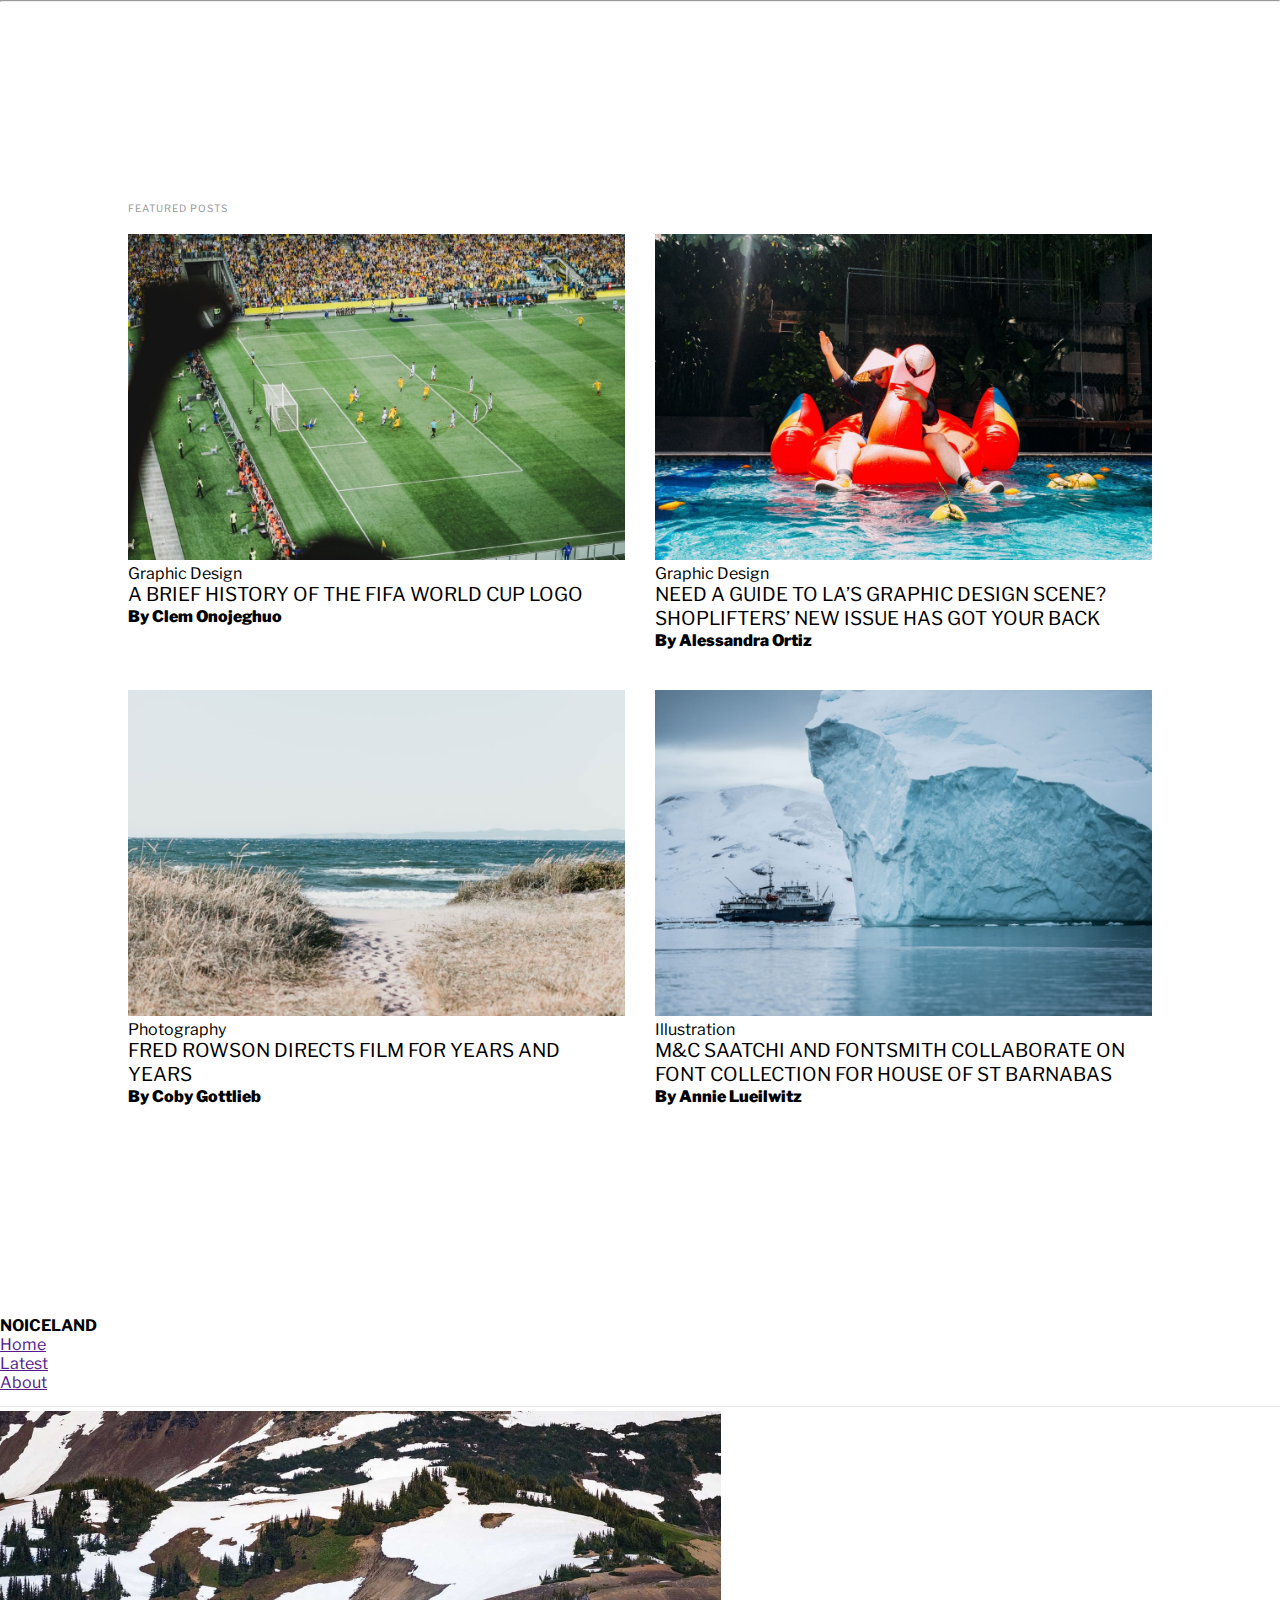
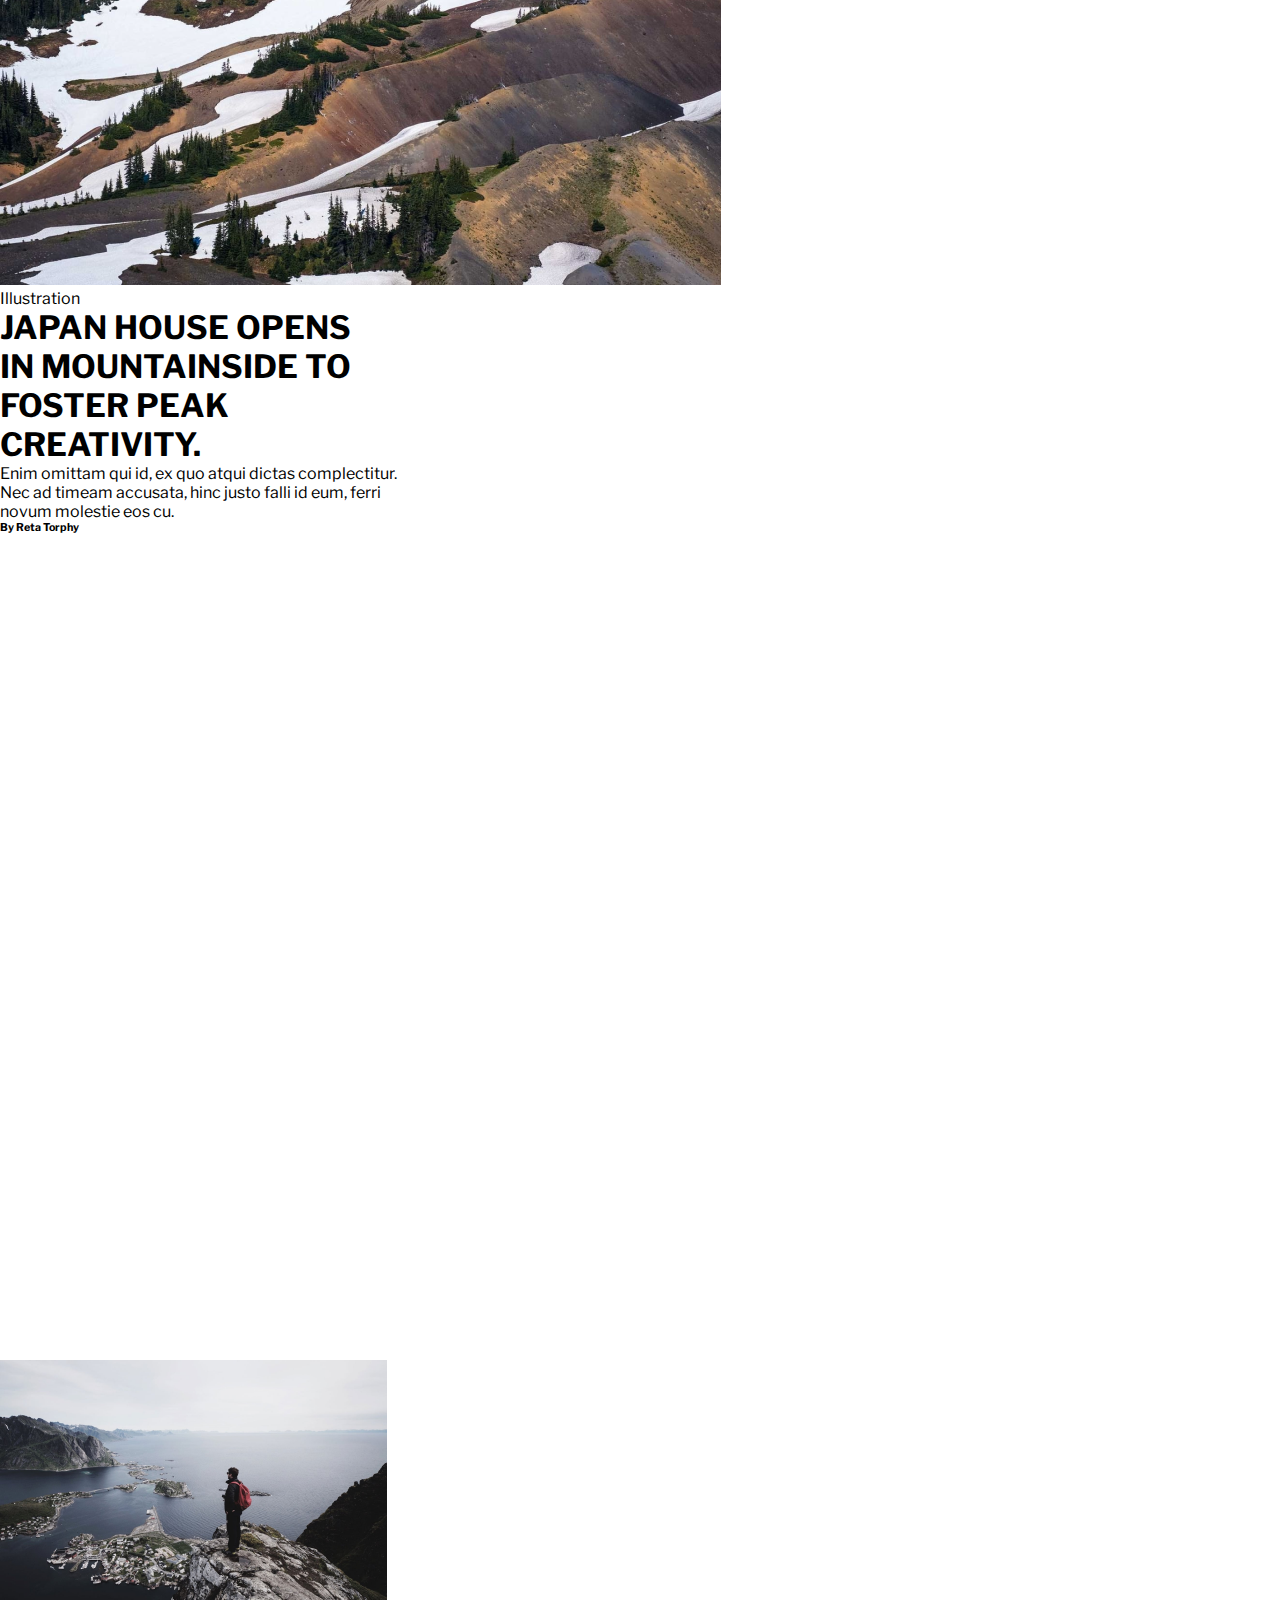
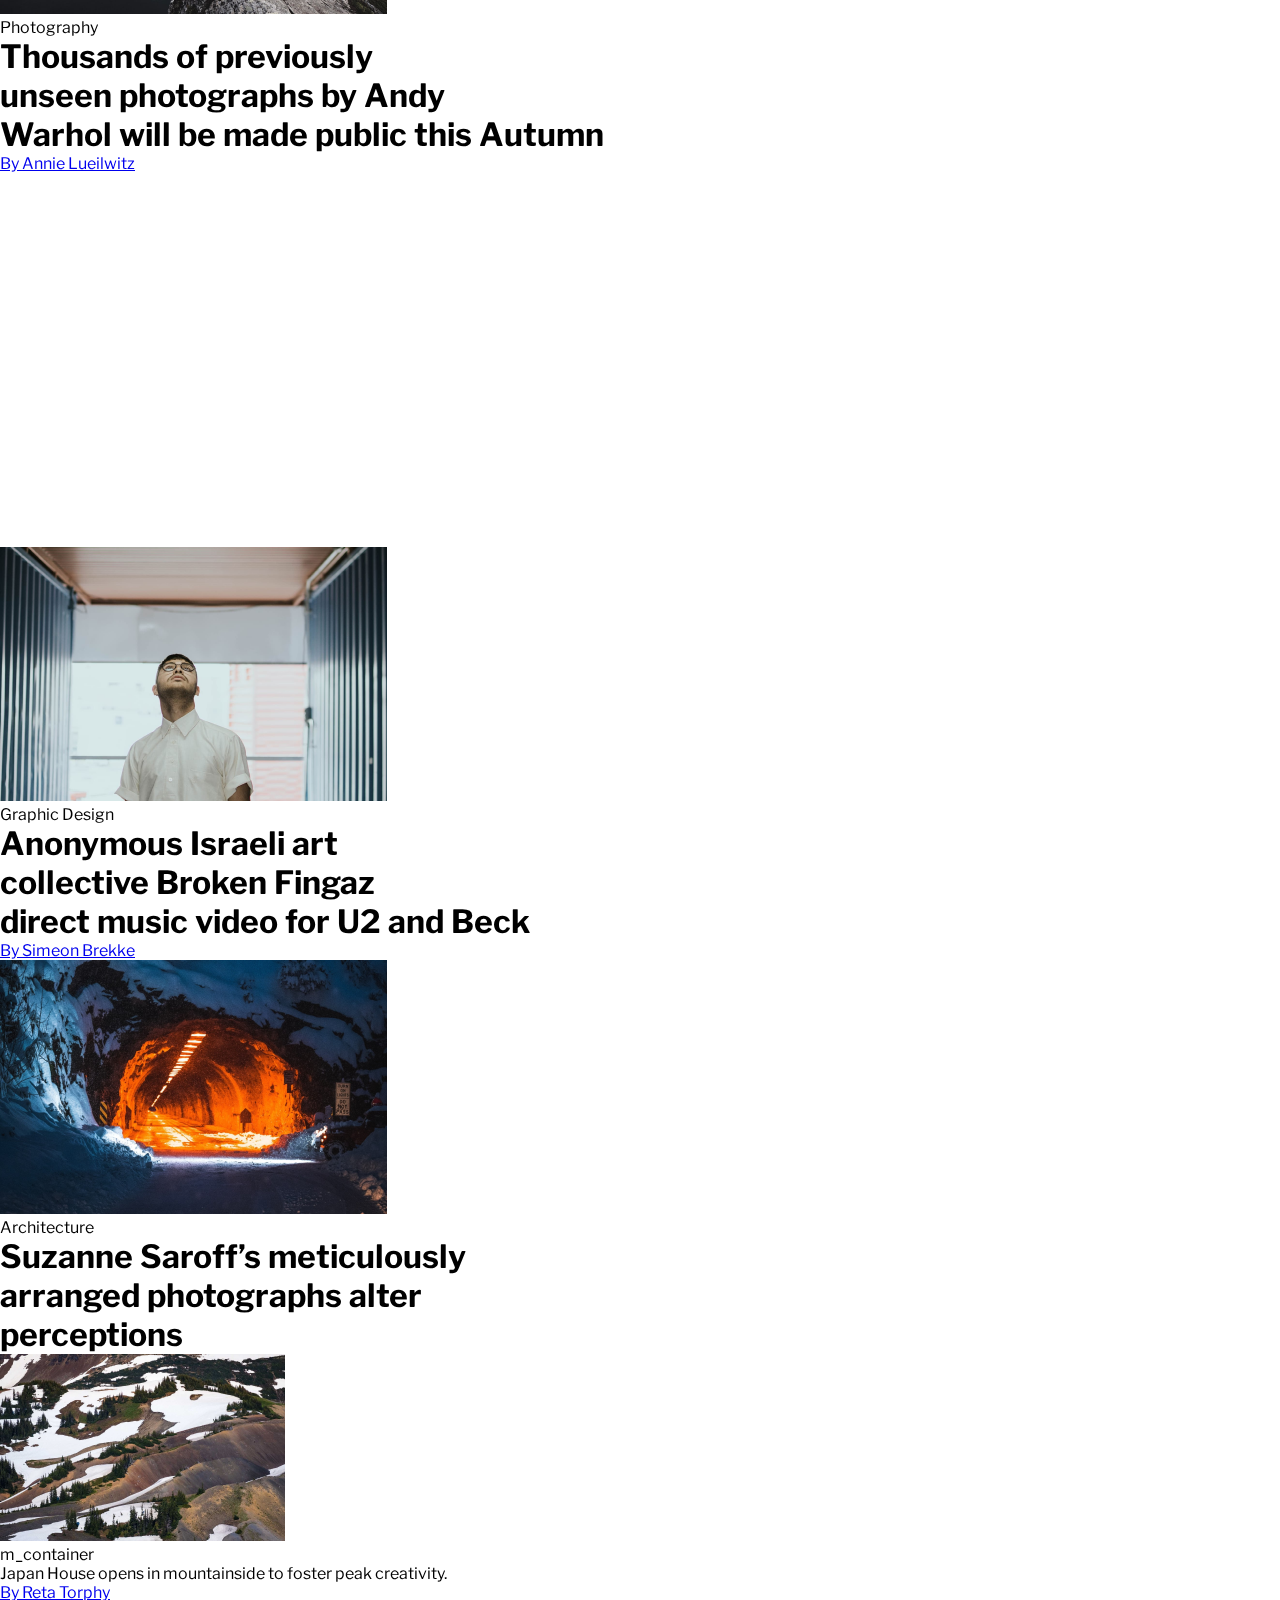
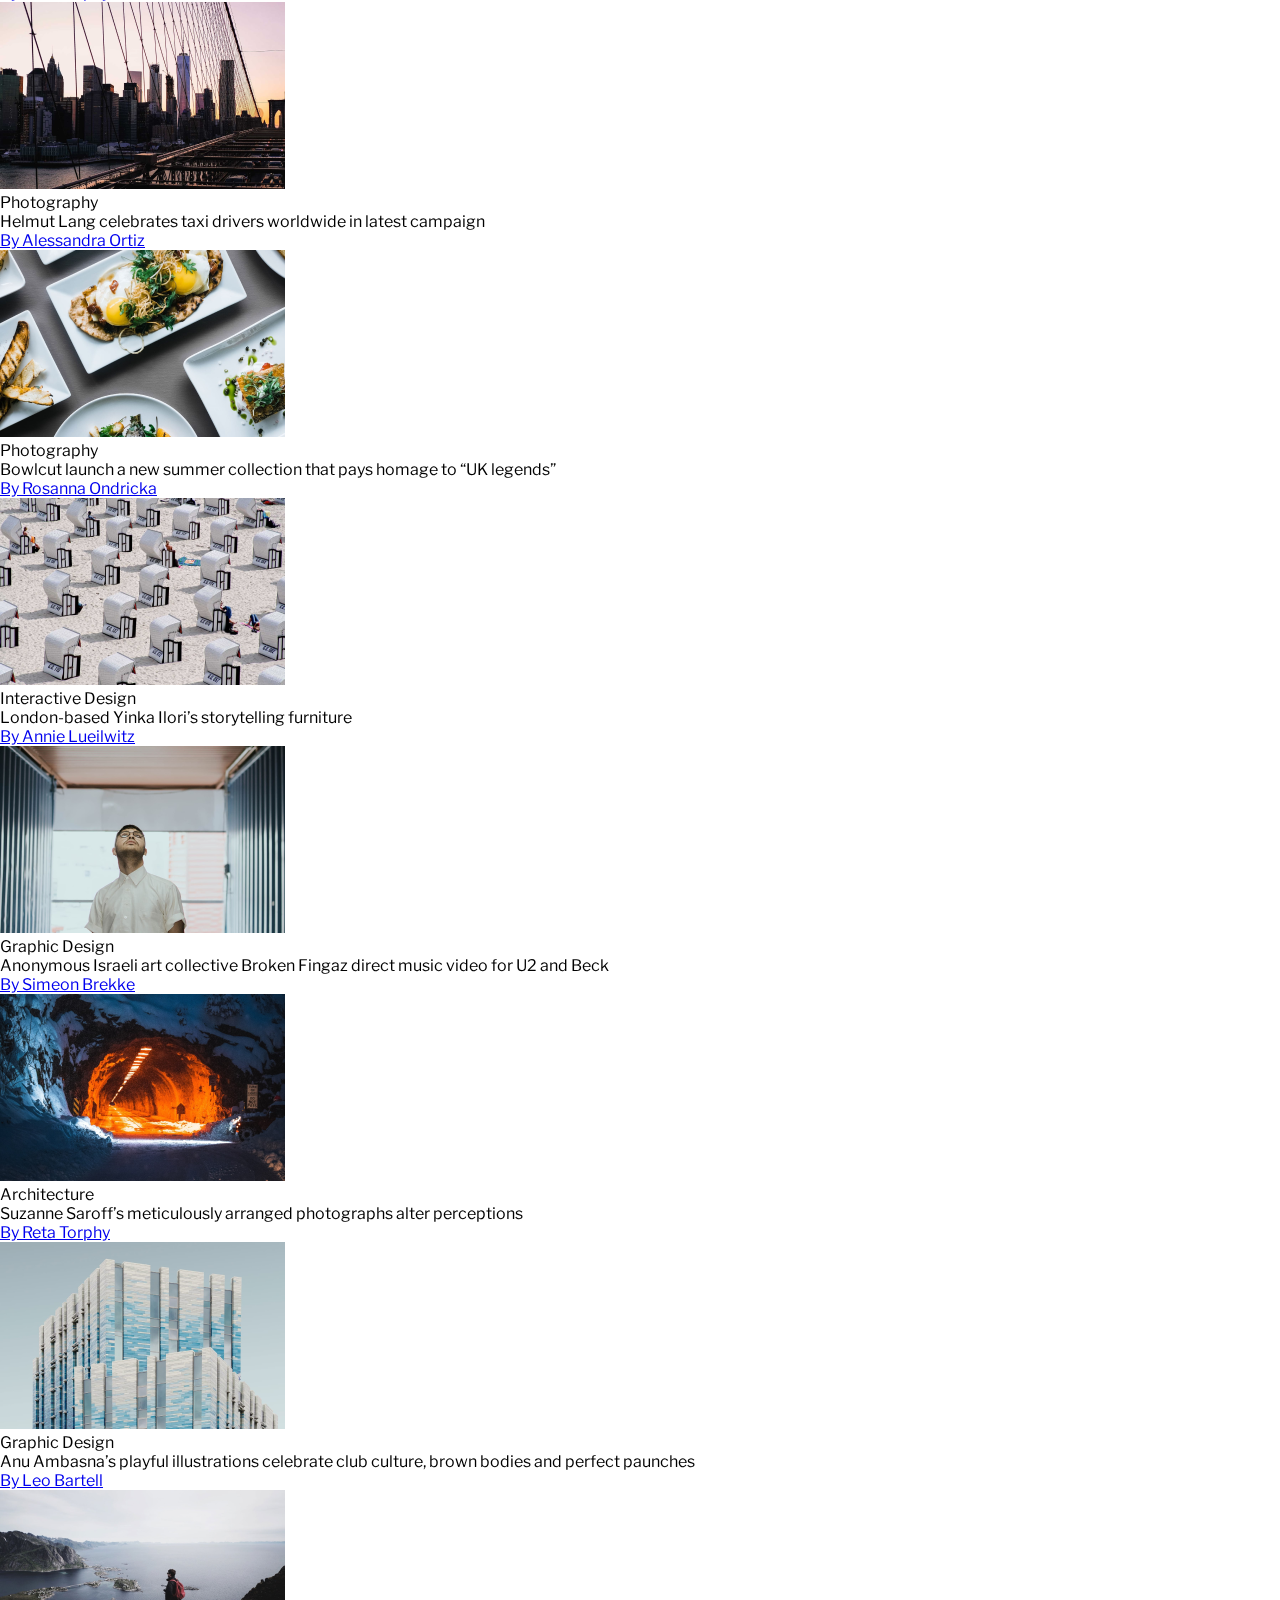
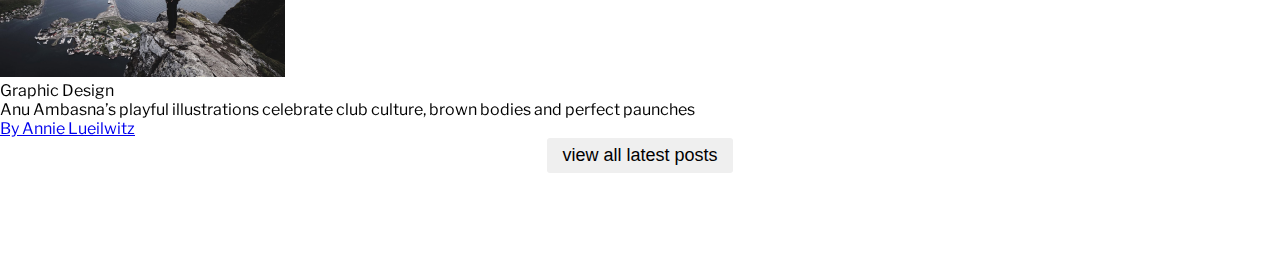
<file: index.html>
<!DOCTYPE html>
<html lang="en">
<head>
    <meta charset="UTF-8">
    <meta http-equiv="X-UA-Compatible" content="IE=edge">
    <meta name="viewport" content="width=device-width, initial-scale=1.0">
    <link rel="stylesheet" href="./main.css">
    <link href="https://unpkg.com/aos@2.3.1/dist/aos.css" rel="stylesheet">
    <title>Document</title>
</head>
<body>
    <hr>
    <div class="abcontainer">
        <div class="abcont1">
            <h3>featured POSTS</h3>
            <div class="abgrid">
                <div class="blocks-1 phot" >
                    <img src="/image/footbal.png" alt="">
                    <span class="abpp"><p>Graphic Design</p></span>
                    <h1>A Brief History of the FIFA World Cup Logo</h1>
                    <a href="#"><b>By Clem Onojeghuo</b></a>
                </div>
                <div class="blocks-2  phot">
                    <img src="/image/havz.png" alt="">
                    <span class="abpp"><p>Graphic Design</p></span>
                    <h1>Need a guide to LA’s graphic design scene? Shoplifters’ new issue has got your back</h1>
                    <a href="#"><b>By Alessandra Ortiz</b></a>
                </div>
                <div class="blocks-3 phot">
                    <img src="/image/photoshop.png" alt="">
                    <span class="abpp"><p>Photography</p></span>
                    <h1>Fred Rowson directs film for Years and Years</h1>
                    <a href="#"><b>By Coby Gottlieb</b></a>
                </div>
                <div class="blocks-4 phot">
                    <img src="image/iceberg.png" alt="">
                    <span class="abpp"><p>Illustration</p></span>
                    <h1>M&C Saatchi and Fontsmith collaborate on font collection for House of St Barnabas</h1>
                    <a href="#"><b>By Annie Lueilwitz</b></a>
                </div>
            </div>
        </div>
    </div>
    <div class="cont">
        <div class="navbar">
          <div class="left">
            <h4>NOICELAND</h4>
          </div>
          <div class="right">
            <ul>
              <li><a href="">Home</a></li>
              <li><a href="">Latest</a></li>
              <li><a href="">About</a></li>
            </ul>
          </div>
        </div>
        <img src="./Rectangle.png" alt="">
        <div class="top">
          <div class="leviy" data-tilt >
            <img src="./IMAGE.png" alt="">
          </div>
          <div class="praviy">
            <span>Illustration</span>
            <h1>JAPAN HOUSE OPENS <br> IN MOUNTAINSIDE TO <br> FOSTER PEAK <br> CREATIVITY.</h1>
            <p>Enim omittam qui id, ex quo atqui dictas complectitur. <br> Nec ad timeam accusata, hinc justo falli id eum, ferri <br>
              novum molestie eos cu.</p>
              <h6>By Reta Torphy</h6>
          </div>
        </div>
      </div>
    <div class="mshconteiner">
        <div class="mshcontent">
     <div class="surat1" data-tilt data-aos="fade-up-right" data-aos-duration="3000" >
      <img src="./image/1.png" alt="">
      <p>Photography</p>
      <h1>Helmut Lang celebrates <br>
         taxi drivers worldwide in <br>
          latest campaign <br> </h1>
          <a href="#">By Alessandra Ortiz</a>
     </div>
     <div class="surat2" data-tilt data-aos="fade-down" data-aos-duration="3000" >
       <img src="./image/msh2.png" alt="">
       <p>Photography</p>
       <h1>Bowlcut launch a new <br>
         summer collection that pays <br>
          homage to “UK legends” <br></h1>
          <a href="#">By Rosanna Ondricka</a>
     </div>
     <div class="surat3" data-tilt data-aos="fade-left"
     data-aos-anchor="#example-anchor"
     data-aos-offset="500"
     data-aos-duration="3000"> 
        <img src="./image/msh3.png" alt="">
        <p>Photography</p>
        <h1>Thousands of previously <br>
             unseen photographs by Andy <br>
              Warhol will be made public this Autumn</h1>
              <a href="#">By Annie Lueilwitz</a>
     </div>
     <div class="surat4" data-tilt data-aos="fade-up-left" data-aos-duration="3000" >
        <img src="./image/msh4.png" alt="">
        <p>Interactive Design</p>
        <h1>London-based Yinka Ilori’s <br>
             storytelling furniture</h1>
             <a href="#">By Annie Lueilwitz</a>
    </div>
    <div class="surat5" data-tilt >
        <img src="./image/msh5.png" alt="">
        <p>Graphic Design</p>
        <h1>Anonymous Israeli art <br>
             collective Broken Fingaz <br>
              direct music video for U2 and Beck</h1>
              <a href="#">By Simeon Brekke</a>
    </div>
    <div class="surat6" data-tilt >
        <img src="./image/msh6.png" alt="">
        <p>Architecture</p>
        <h1>Suzanne Saroff’s meticulously <br>
             arranged photographs alter <br> 
             perceptions</h1>
    </div>
</div>
    </div>

    <!-- Mazhabsho -->
    <div class="m_container">
      <div class="m_block_info">
          <div class="m_block_info_page" data-tilt >
             <img src="./image//japan.png" alt="">
             <p>m_container</p>
              <p class="text">Japan House opens in mountainside to foster peak creativity.</p>
              <a href="#">By Reta Torphy</a>
          </div>
          <div class="m_block_info_page" data-tilt >
              <img src="./image/helmut.png" alt="">
              <p>Photography</p>
              <p class="text">Helmut Lang celebrates taxi drivers worldwide in latest campaign</p>
              <a href="#">By Alessandra Ortiz</a>
          </div>
          <div class="m_block_info_page" data-tilt >
              <img src="./image/bowlcut.png" alt="">
              <p>Photography</p>
              <p class="text">Bowlcut launch a new summer collection that pays homage to “UK legends”</p>
              <a href="#">By Rosanna Ondricka</a>
          </div>
          <div class="m_block_info_page" data-tilt >
              <img src="./image/london.png" alt="">
              <p>Interactive Design</p>
              <p class="text">London-based Yinka Ilori’s storytelling furniture</p>
              <a href="#">By Annie Lueilwitz</a>
          </div>
          <div class="m_block_info_page" data-tilt >
              <img src="./image/anonymous.png" alt="">
              <p>Graphic Design</p>
              <p class="text">Anonymous Israeli art collective Broken Fingaz direct music video for U2 and Beck</p>
              <a href="#">By Simeon Brekke</a>
          </div>
          <div class="m_block_info_page" data-tilt >
              <img src="./image/suzanne.png" alt="">
              <p>Architecture</p>
              <p class="text">Suzanne Saroff’s meticulously arranged photographs alter perceptions</p>
              <a href="#">By Reta Torphy</a>
          </div>
          <div class="m_block_info_page" data-tilt >
              <img src="./image/anu.png" alt="">
              <p>Graphic Design</p>
              <p class="text">Anu Ambasna’s playful illustrations celebrate club culture, brown bodies and perfect paunches</p>
              <a href="#">By Leo Bartell</a>
          </div>
          <div class="m_block_info_page" data-tilt >
              <img src="./image/thousand.png" alt="">
              <p>Graphic Design</p>
              <p class="text">Anu Ambasna’s playful illustrations celebrate club culture, brown bodies and perfect paunches</p>
              <a href="#">By Annie Lueilwitz</a>
          </div>

      </div>
      <div class="btn">
          <button><a href="#">view all latest posts</a></button>
      </div>
  </div>
    <script type="text/javascript" src="vanilla-tilt.js"></script>
    <script src="https://unpkg.com/aos@2.3.1/dist/aos.js"></script>
    <script>
        AOS.init();
      </script>
</body>
</html>
</file>
<file: main.css>
@import url('https://fonts.googleapis.com/css2?family=Libre+Franklin:ital@1&display=swap');
*{
    margin: 0;
    padding: 0;
}
body{
    font-family: 'Libre Franklin', sans-serif;
}
.abcontainer{
    display: flex;
    justify-content: center;
    align-items: flex-start; 
    width: 100%;
    margin: 200px 0;
}

.abcont1{
    width: 80%;
}
.abcont1 h3{
    font-weight: 400;
    font-size: 10px;
    padding-bottom: 20px;
    letter-spacing: 1px;
    text-transform: uppercase; 
    color: #999999;
}
.abgrid{
    display: grid;
    grid-template-columns: 1fr 1fr;
    grid-template-rows: 1fr 1fr;
    gap: 30px;
}
.phot img{
    width: 100%;
}
.phot h1{
    font-weight: 400;
    font-size: 19px;
    line-height: 24px;
    text-transform: uppercase;
    color: #000000;
}
.phot a{
    text-decoration: none;
    font-weight: bold;
*
{
    margin: 0;
    padding: 0;
}

.navbar
{
    
    height: 50px;
    display: flex;
    margin-top: 5px;
}
.left h4
{
    margin-top: 20px;
    margin-left: 80px;
}
.right
{
    margin-left: 900px;
    margin-top: 5px;
}
.right li
{
    list-style: none;
}
.right ul
{
    
    display: flex;
    gap: 30px;
    padding: 15px;
    font-size: 15px;
}

a
{
    text-decoration: none;
    color: black;
}
.top
{
    width: 100%;
    display: flex;
    
}
.leviy img
{
    width: 700px;
    padding-left: 80px;
    padding-top: 30px;
}
.praviy
{
    padding-left: 60px;
    padding-top: 30px;
}
.praviy span
{
    color: #999999;
    font-family: 'Libre Franklin';
    letter-spacing: 1px;
}
.praviy h1
{
    font-family: 'Tenor Sans';
    font-style: normal;
font-weight: 400;
font-size: 36px;
line-height: 42px;
text-transform: uppercase;
padding-top: 15px;

}
.praviy p
{
    color: #666666;
    font-family: 'Source Serif Pro';
font-style: normal;
font-weight: 400;
font-size: 16px;
line-height: 24px;
padding-top: 20px;
}
.praviy h6
{
    font-family: 'Libre Franklin';
font-style: normal;
letter-spacing: 1px;
text-transform: uppercase;
padding-top: 20px;
}

.mshconteiner{
    display: flex;
    justify-content: center;
    align-items: center;
    width: 100%;
    height: 150vh;
}
.mshcontent{
    width: 80%;
    display: grid;
    grid-template-columns: 1fr 1fr 1fr;
    grid-template-rows: 1fr 1fr;
    gap: 30px;

}
.mshcontent h1{
font-weight: 400;
font-size: 20px;
line-height: 24px;
text-transform: uppercase;
color: #000000;
margin-top: 10px;
margin-bottom: 10px;
}
.mshcontent p{
    font-weight: 400;
font-size: 10px;
line-height: 12px;
letter-spacing: 1px;
text-transform: uppercase;
color: #999999;
margin-top: 15px;
margin-bottom: 15px;
}
.mshcontent a{
    font-weight: 700;
font-size: 10px;
line-height: 12px;
letter-spacing: 1px;
text-transform: uppercase;
color: #000000;
text-decoration: none;

}
.mshcontent img{
    width: 100%;
         box-shadow: 3px 3px 3px black;
}

body {
    animation: colorch 3s infinite alternate linear;
}
@keyframes colorch {
    0% {
        background-color: rgb(0, 255, 8);
    }
    25% {
        background-color: aquamarine;
    }
    50% {
        background: linear-gradient(94.26deg, #C89AFC 9.51%, #7C6AFA 90.23%);
    }
    75% {
        background-color: yellow;
    }
    100% {
        background-color: purple;
    }
}
::-webkit-scrollbar {
    width: 15px;
    
}
::-webkit-scrollbar-button {
    background-color: green;
    border-radius: 20px;
}
::-webkit-scrollbar-track {
    background-color: blue;
    border-radius: 20px;
}
::-webkit-scrollbar-thumb {
    border-radius: 20px;
    background-color: yellow;
}

::-webkit-scrollbar-thumb:hover {
    background-color: rgb(185, 9, 9);
}

/* mazhabsho */

.m_block_info{
    display: grid;
    grid-template-columns: repeat(4,20%);
    grid-template-rows: repeat(2, 1fr);
    justify-content: center;
    align-content: center;
    height: 100vh;
    gap: 10px;
    margin-bottom: 5rem;
}
.m_block_info_page{
    background: #f1f1ff;
    border: none;
    border-radius: 5px;
    box-shadow: 3px 3px 3px;
}
.m_block_info_page img{
    width: 100%;
    opacity: 0.7;
}
.m_block_info_page img:hover{
    opacity: 1;
    transition: 0.3 ease-in-out;
}
.m_block_info_page p{
    padding-top: 10px;
    color: #999999;
    font-weight: 400;
    font-size: 10px;
    line-height: 12px;
    margin-bottom: 5px;
}
.m_block_info_page .text{
    font-weight: 400;
    font-size: 19px;
    line-height: 24px;
    color: #000000;
    text-transform: uppercase;
}
.m_block_info_page  a{
    font-weight: 700;
    font-size: 10px;
    line-height: 12px;
    letter-spacing: 1px;
    text-transform: uppercase;

    color: #000;
}
.abgrid span{
    color: #999999;
    line-height: 2;
    letter-spacing: 1px;
    text-transform: uppercase;
    font-weight: 400;
    font-size: 16px;
}

    color: #000000; 
    text-decoration: none;
    display:block;
    padding-bottom: 10px;

}
.m_block_info_page  a:hover{
    color:aqua;
    transition: 0.4 ease-in;
}
.btn{
     display: grid;
     justify-content: center;
     margin-bottom: 5rem;
}
.btn button a{
    text-decoration: none;
}
.btn button {
    font-size: 18px;
    padding: 7px 15px;
    text-align: center;
    justify-content: center;
    border-radius:3px;
    border:none;
}
.btn button  a{
    color: #000;
}
</file>
